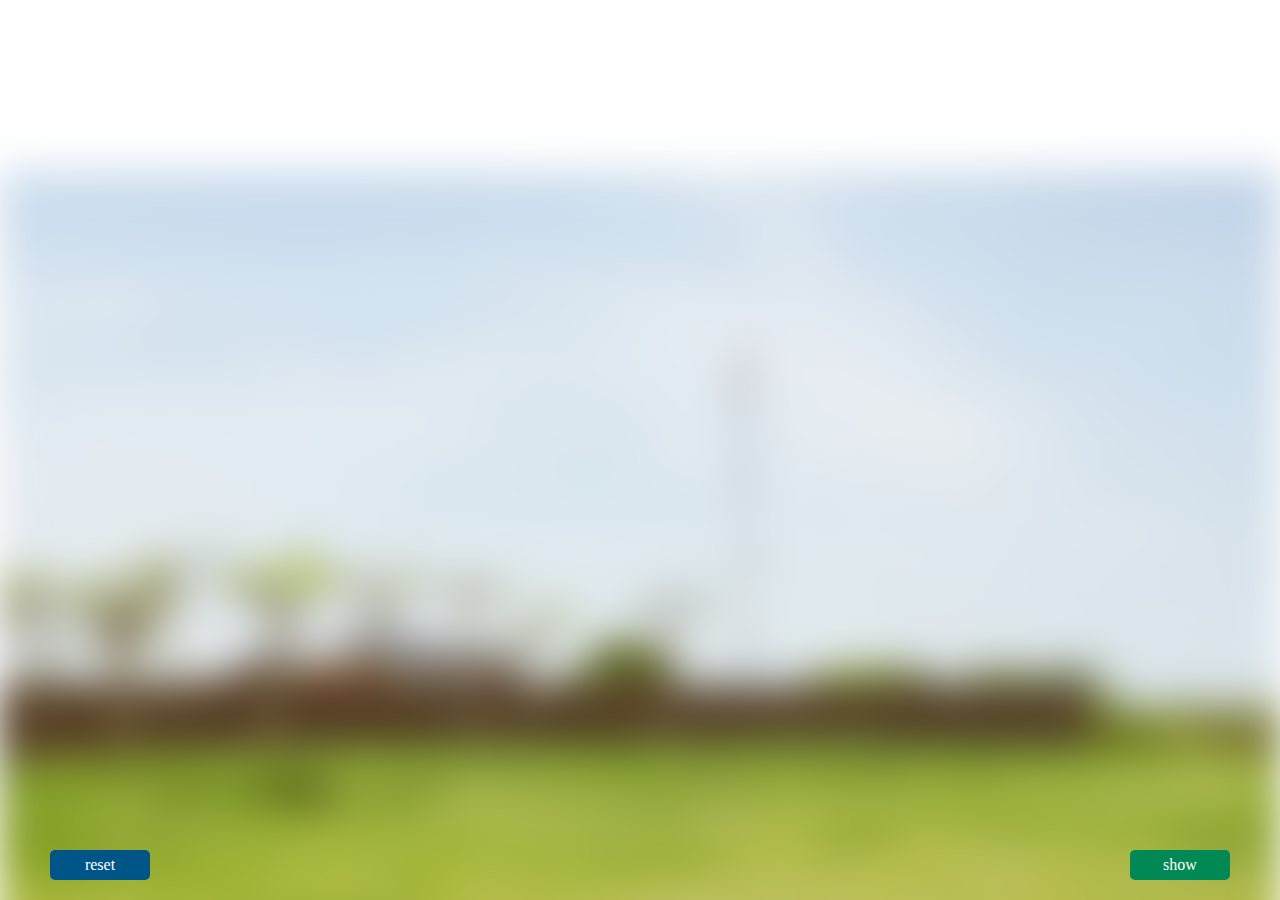
<file: blurPic/index.html>
<!DOCTYPE html>
<html lang="en">
<head>
  <meta charset="UTF-8">
  <title>blur picture</title>
  <link rel="stylesheet" type="text/css" href="blur.css">
  <meta name="viewport" content="height=device-height,width=device-width,initial-scale=1,minimum-scale= 1,maximum-scale=1,user-scalable = no"> 
  <script type="text/javascript" src="jquery-1.11.3.js"></script>
</head>
<body>
  <div id="blur-div">
    <img src="pic.jpg" id="blur-image"/>
    <canvas id="canvas">jlskjfsjd</canvas>
    <a href="javascript:reset()" class="button" id="reset-button">reset</a>
    <a href="javascript:show()" class="button" id="show-button">show</a>

  </div>
  <script type="text/javascript" src="blur.js"></script>
</body>
</html>
</file>
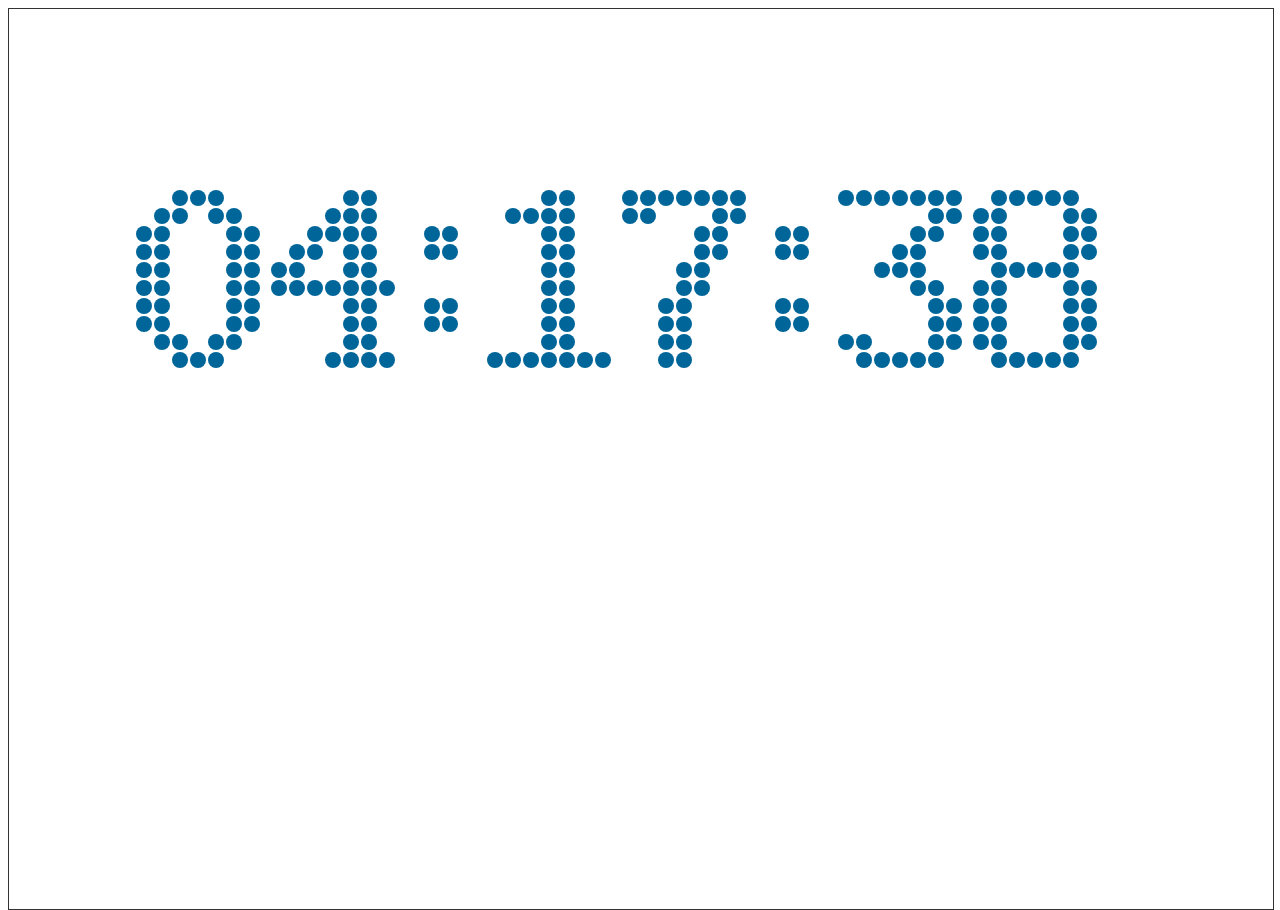
<file: canvas-1/index.html>
<!DOCTYPE html>
<html lang="en" style="height:100%">
<head>
  <meta charset="UTF-8">
  <meta name="viewpot" content="width=device,height = device-height,initial-scale = 1,minimum-scale = 1,maximum-scale=1,user-scalable = no">
  <title>倒计时canvas</title>
  <style type="text/css">
    #canvas {
      border: 1px solid #333;
      margin: 0px auto;
      display: block;
    }
  </style>
</head>
<body style="height:100%">
  <canvas id="canvas" style="height:100%">
    您的浏览器不支持canvas
  </canvas>
  <!-- <script type="text/javascript" src="canvas.js"></script> -->
  <script type="text/javascript" src="digit.js"></script>
  <script type="text/javascript"  src="time.js"></script>

</body>
</html>
</file>
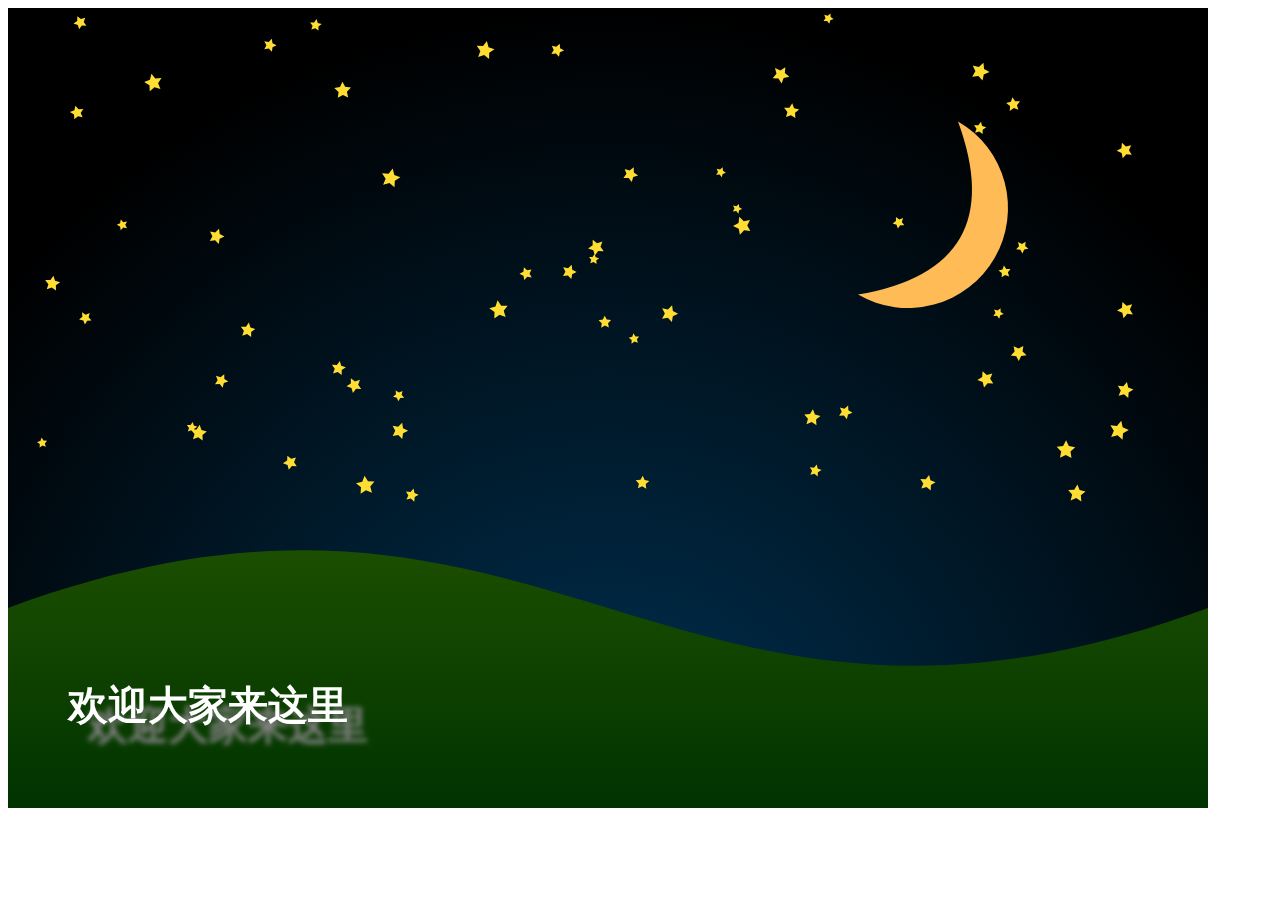
<file: canvas-2/index.html>
<!DOCTYPE html>
<html lang="en" >
<head>
  <meta charset="UTF-8">
  <title>canvas--2</title>
  <style type="text/css">
    html,body{
      height: 100% 
    }
  </style>
</head>
<body >
<canvas id="canvas"></canvas>
  <script type="text/javascript" src='canvas.js'></script>
</body>
</html>
</file>
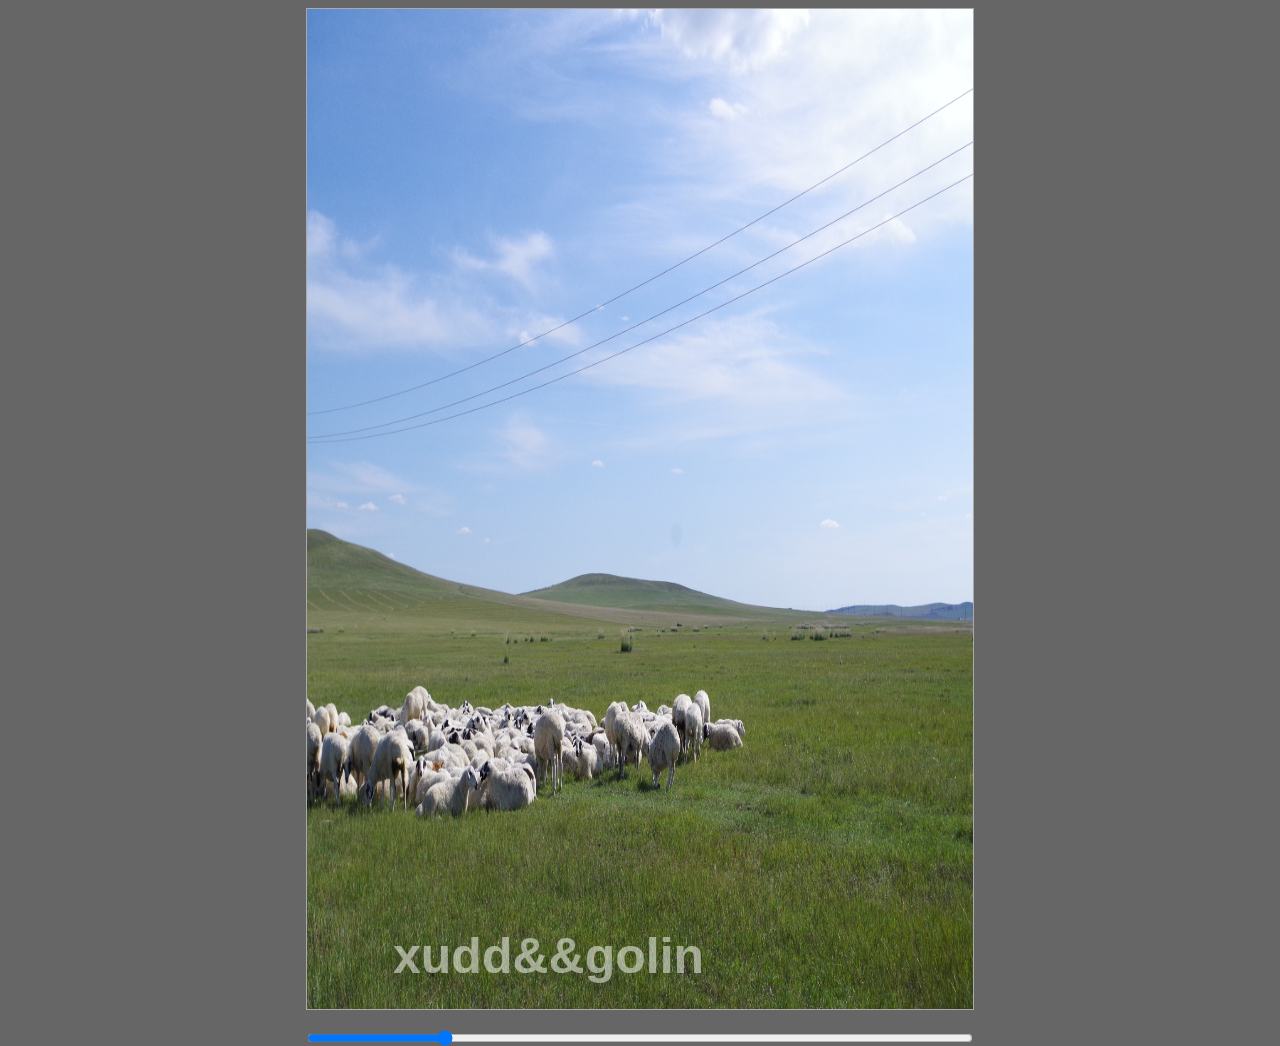
<file: canvas-3/index.html>
<!DOCTYPE html>
<html lang="en" >
<head>
  <meta charset="UTF-8">
  <title>canvas--3</title>
  <style type="text/css">
    html,body{
      height: 100% ;
      background: #666
    }
    input{
      display: block;
      margin: 20px auto;
      width: 666px
    }
    #watermask{
      display: block;
      border: 1px solid red
    }

  </style>
</head>
<body >
<canvas id="canvas" style="border:1px solid #aaa;margin:0 auto;display:block"></canvas>
<canvas id="watermask" style="display:none;margin:0 auto" ></canvas>
  <input type="range"  id="scale-range" min='0.5' max="3.0" step="0.01" value="1.0">
  <script type="text/javascript" src='canvas.js'></script>
</body>
</html>
</file>
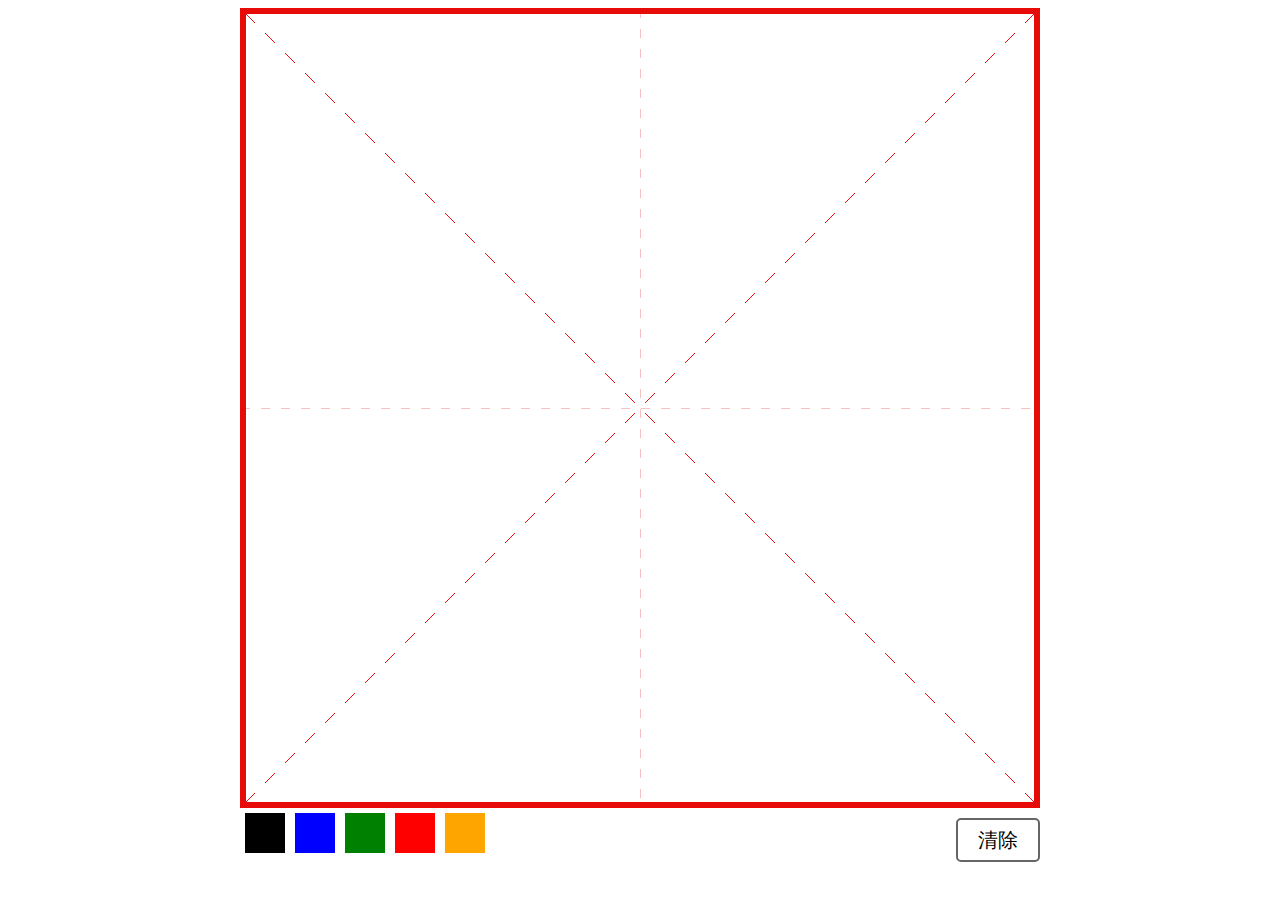
<file: canvas-4/index.html>
<!DOCTYPE html>
<html lang="en" >
<head>
  <meta charset="UTF-8">
  <meta name="viewport" content="width = device-width,height= device-height,initial-scale=1,minimum-scale = 1,maximum-scale = 1,user-scalsble = no">
  <title>学写字</title>
  <style type="text/css">
    html,body{
      height: 100% ;
      background: #fff
    }
    input{
      display: block;
      margin: 20px auto;
      width: 666px
    }
    #watermask{
      display: block;
      border: 1px solid red
    }
    #controller{
      margin: 0 auto
    }
    .op_btn{
      float: right;
      margin: 10px 0 0 10px;
      border: 2px solid #666;
      width:80px;
      height: 40px;
      line-height: 40px;
      font-size: 20px;
      text-align: center;
      border-radius: 5px 5px;
      cursor:pointer;
      background: #fff;
      font-family: Microsoft yahei,arial;



    }
    .op_btn:hover{
      background: #999}
    .clearfix{
      clear: both
    }
    .color_btn{
      float: left;
      border-radius: 5px;
      border:5px solid white;
      width: 40px;
      height: 40px;
      cursor: pointer;
    }
    .color_btn:hover{
      border: 5px solid violet
    }
    .color_btn_selected{
      border: 5px solid blueviolet
    }
    #blue_btn{
      background: blue
    }
    #black_btn{
      background: black
    }
    #green_btn{
      background: green
    }
    #red_btn{
      background: red
    }
    #orange_btn{
      background: orange
    }


  </style>
  <script type="text/javascript" src="jquery-1.11.3.js"></script>

</head>
<body >
<canvas id="xuxian" style="display:none"></canvas>
<canvas id="canvas" style="margin:0 auto;display:block"></canvas>
<div id="controller">
 <div id='black_btn' class="color_btn color_btn_delected"></div>
 <div id='blue_btn' class="color_btn"></div>
 <div id='green_btn' class="color_btn"></div>
 <div id='red_btn' class="color_btn"></div>
 <div id='orange_btn' class="color_btn"></div>
  <div id='clear_btn' class="op_btn">清除</div>
  <div class=""></div>
</div>
  <script type="text/javascript" src='canvas.js'></script>
</body>
</html>
</file>
<file: blurPic/blur.css>
*{
  margin: 0;
  padding: 0;
}
#blur-image{
  display: block;

  margin:0  auto;
  position: absolute;
  top: 0;
  left: 0;
  z-index: 0;

  /*css3*/
  /*fillter方法：blur(X px), grayscale(0-1)灰度，sepia(0-1)黄棕色 saturate(num)饱和度 hue-rotate(0-360 deg)色相 invert(0-1)反色 opacity(0-1)不透明程度 brightness(0-1)明度 contrast(1%-100%)对比度 drop-shadow(x,x,x,颜色)*/
  -webkit-filter: blur(20px);
  -o-filter: blur(20px);
  filter: blur(20px);

}
#blur-div{
  overflow: hidden; 
  margin:0  auto;
  position: relative;
}
#canvas{
  display: block;
  margin: 0 auto;
  position: absolute;
  top: 0;
  left: 0;
  z-index: 10;
}

.button{
  display: block;
  position: absolute;
  z-index: 200;

  width: 100px;
  height: 30px;

  color: white;
  text-decoration: none;
  text-align: center;
  line-height: 30px;
  border-radius: 5px;

}

#reset-button{
  left: 50px;
  bottom: 20px;
  background: #058
}
#show-button{
  right: 50px;
  bottom: 20px;
  background: #085
}
</file>
